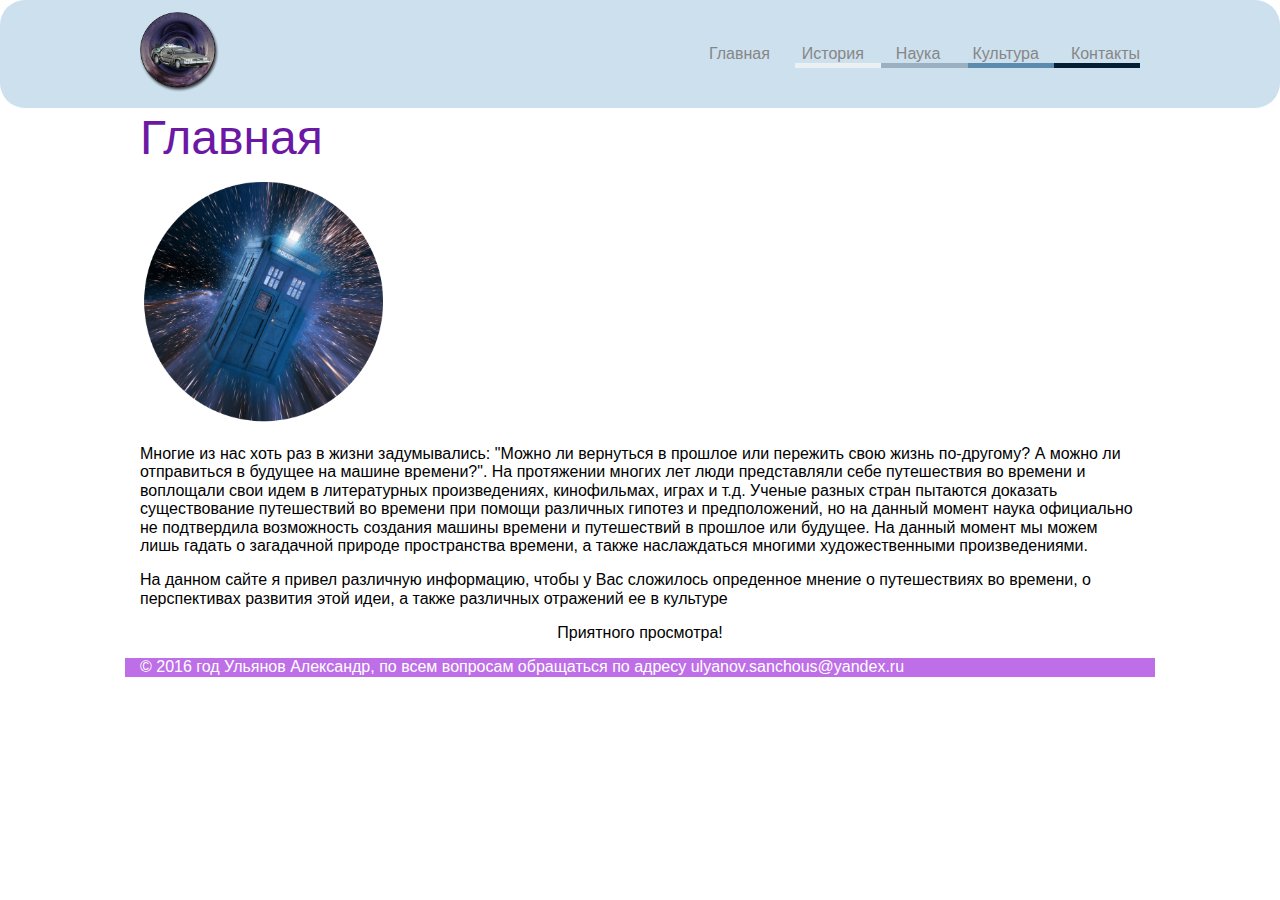
<file: index.html>
<!DOCTYPE html>
<html lang="ru">

<head>
  <meta charset="UTF-8">
  <meta http-equiv="X-UA-Compatible" content="IE=edge">
  <meta name="viewport" content="width=device-width, initial-scale=1.0">

  <link rel="stylesheet" type="text/css" href="./css/normalize.css">
  <link rel="stylesheet" type="text/css" href="./css/style.css">
  <title>Путешествия во времени</title>
</head>

<body>
  <header class="header">
    <div class="header__container container">
      <a href="#" class="header__logo">
        <img src="./img/logo.png" alt="logo">
      </a>
      <!-- <img src="./img/text1.gif"> -->
      <nav class="header__nav nav">
        <ul class="list-reset nav__list">
          <li class="nav__item">
            <a class="nav__link" href="./index.html">Главная</a>
          </li>
          <li class="nav__item">
            <a class="nav__link" href="./history.html">История</a>
          </li>
          <li class="nav__item">
            <a class="nav__link" href="./science.html">Наука</a>
          </li>
          <li class="nav__item">
            <a class="nav__link" href="./culture.html">Культура</a>
          </li>
          <li class="nav__item">
            <a class="nav__link" href="./contacts.html">Контакты</a>
          </li>
        </ul>
      </nav>
    </div>
  </header>
  <main class="main">
    <section class="index">
      <div class="container">
        <div class="content">
          <h1 class="section-title">Главная</h1>
          <img src="./img/tardis.png" alt="tardis" style="width: 250px;">
          <p>
            Многие из нас хоть раз в жизни задумывались: "Можно ли вернуться в прошлое или пережить свою жизнь
            по-другому?
            А
            можно ли отправиться в будущее на машине времени?". На протяжении многих лет люди представляли себе
            путешествия
            во
            времени и воплощали свои идем в литературных произведениях, кинофильмах, играх и т.д. Ученые разных стран
            пытаются
            доказать существование путешествий во времени при помощи различных гипотез и предположений, но на данный
            момент
            наука официально не подтвердила возможность создания машины времени и путешествий в прошлое или будущее. На
            данный
            момент мы можем лишь гадать о загадачной природе пространства времени, а также наслаждаться многими
            художественными произведениями.
          </p>
          <p>
            На данном сайте я привел различную информацию, чтобы у Вас сложилось опреденное мнение о путешествиях во
            времени,
            о перспективах развития этой идеи, а также различных отражений ее в культуре
          </p>
          <p align="center">Приятного просмотра!</p>
        </div>
      </div>
    </section>
  </main>
  <footer class="footer">
    <div class="footer__container container">
      &copy;&nbsp;2016 год&nbsp;Ульянов&nbsp;Александр,&nbsp;по всем вопросам обращаться по
      адресу&nbsp;<a href="mailto:ulyanov.sanchous@yandex.ru">ulyanov.sanchous@yandex.ru</a>
    </div>
  </footer>
</body>

</html>
</file>
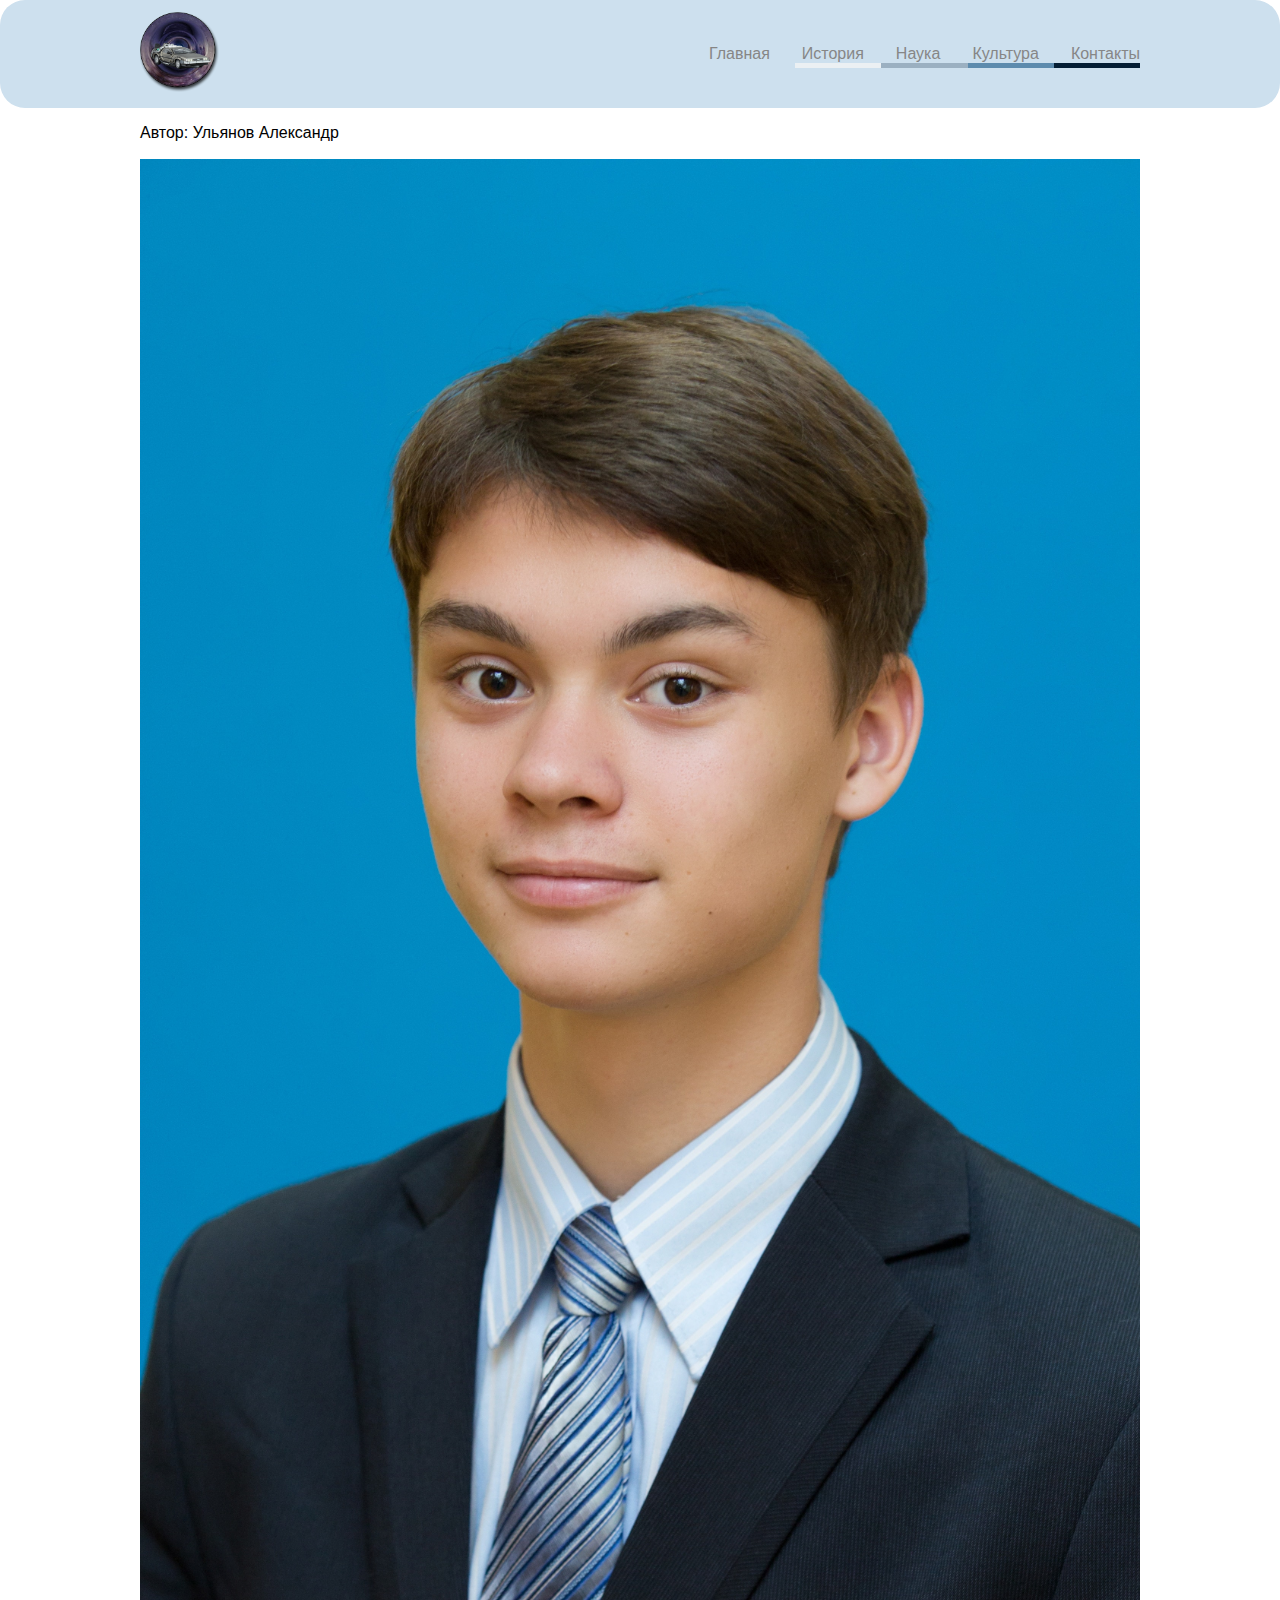
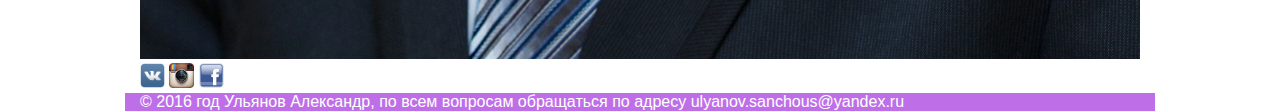
<file: contacts.html>
<!DOCTYPE html>
<html lang="ru">

<head>
  <meta charset="UTF-8">
  <meta http-equiv="X-UA-Compatible" content="IE=edge">
  <meta name="viewport" content="width=device-width, initial-scale=1.0">

  <link rel="stylesheet" type="text/css" href="./css/normalize.css">
  <link rel="stylesheet" type="text/css" href="./css/style.css">
  <title>Путешествия во времени</title>
</head>

<body>
  <header class="header">
    <div class="header__container container">
      <a href="#" class="header__logo">
        <img src="./img/logo.png" alt="logo">
      </a>
      <!-- <img src="./img/text1.gif"> -->
      <nav class="header__nav nav">
        <ul class="list-reset nav__list">
          <li class="nav__item">
            <a class="nav__link" href="./index.html">Главная</a>
          </li>
          <li class="nav__item">
            <a class="nav__link" href="./history.html">История</a>
          </li>
          <li class="nav__item">
            <a class="nav__link" href="./science.html">Наука</a>
          </li>
          <li class="nav__item">
            <a class="nav__link" href="./culture.html">Культура</a>
          </li>
          <li class="nav__item">
            <a class="nav__link" href="./contacts.html">Контакты</a>
          </li>
        </ul>
      </nav>
    </div>
  </header>
  <main class="main">
    <div class="content">
      <div class="container">
        <p>Автор: Ульянов Александр</p>
        <img src="./img/author.jpg" alt="Ульянов Александр">
        <a href="https://vk.com/sancho_ul">
          <img src="./img/vk.png" alt="ВКонтакте" width="25px">
        </a>
        <a href="https://www.instagram.com/sasha_uly/">
          <img src="./img/insta.png" alt="Instagram" width="25px">
        </a>
        <a href="https://www.facebook.com/sancho.uly">
          <img src="./img/face.png" alt="Facebook" width="25px">
        </a>
      </div>
    </div>
  </main>
  <footer class="footer">
    <div class="footer__container container">
      &copy;&nbsp;2016 год&nbsp;Ульянов&nbsp;Александр,&nbsp;по всем вопросам обращаться по
      адресу&nbsp;<a href="mailto:ulyanov.sanchous@yandex.ru">ulyanov.sanchous@yandex.ru</a>
    </div>
  </footer>
</body>

</html>
</file>
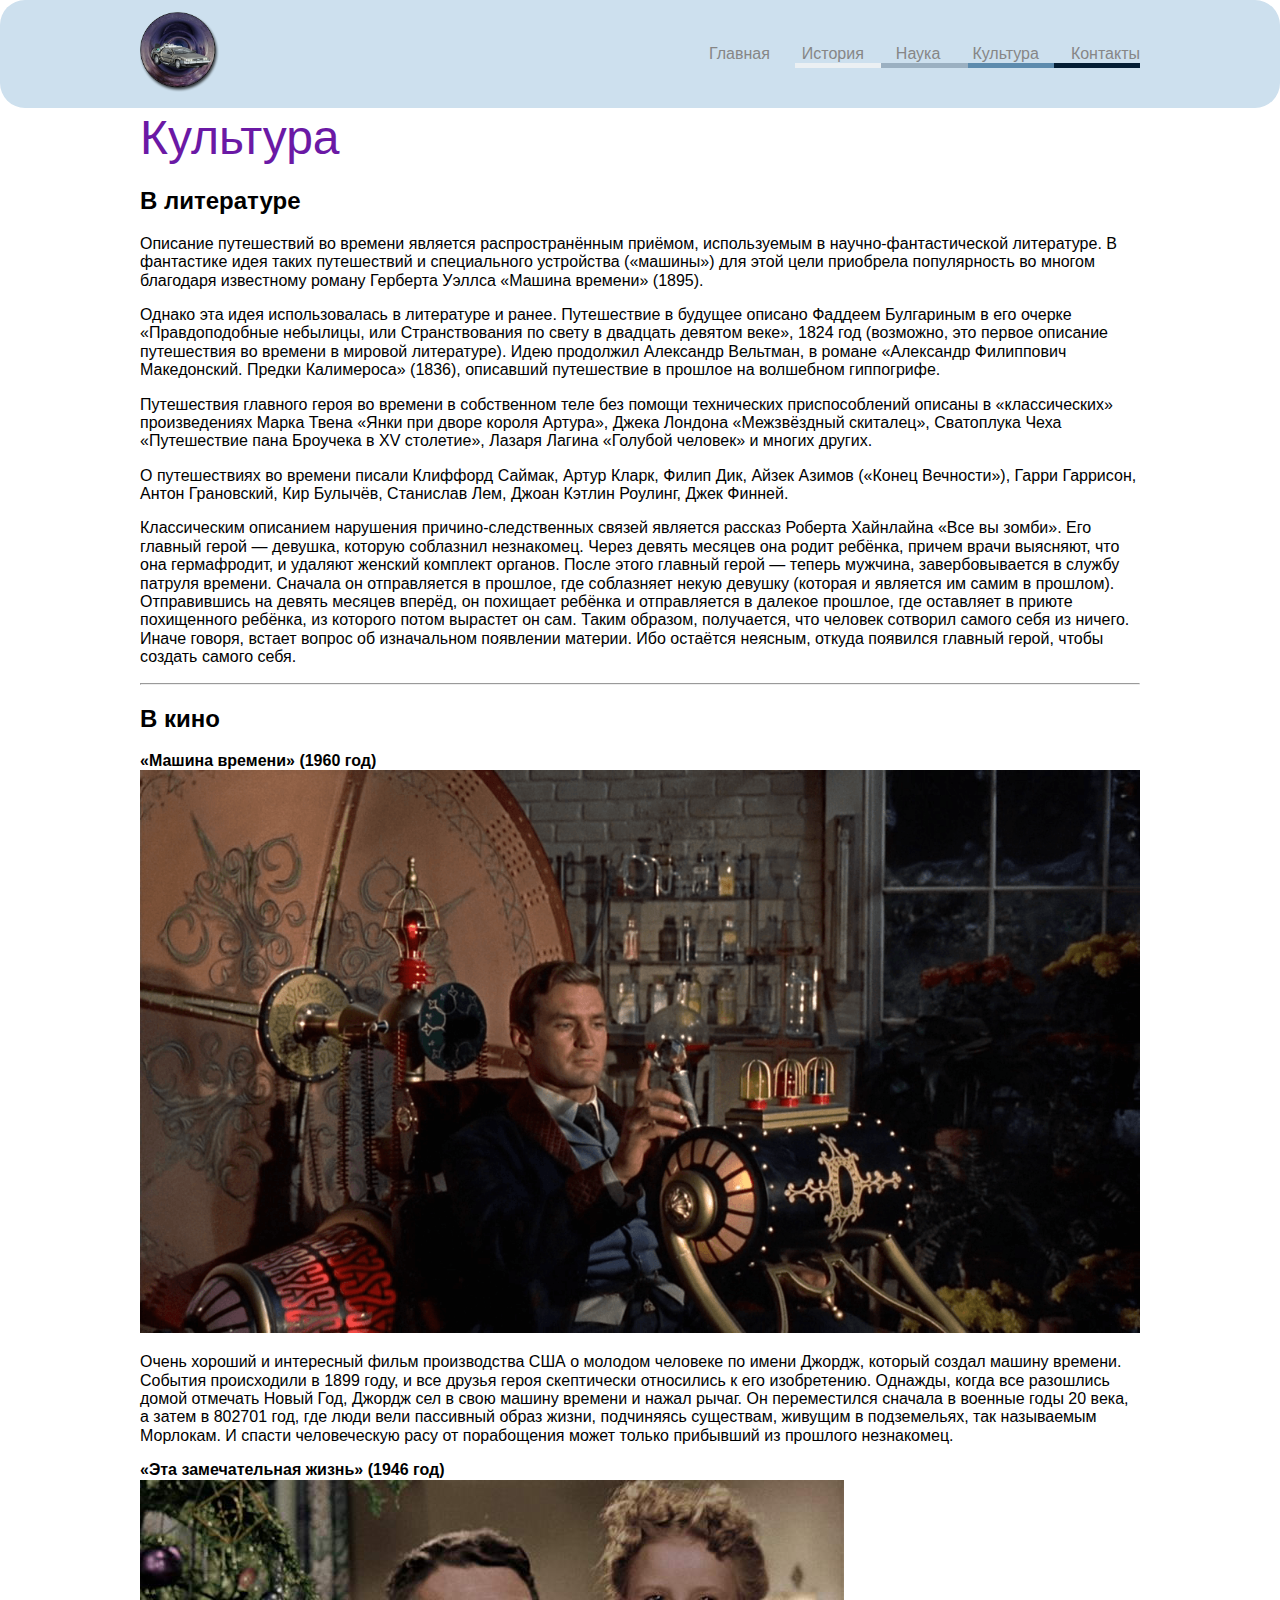
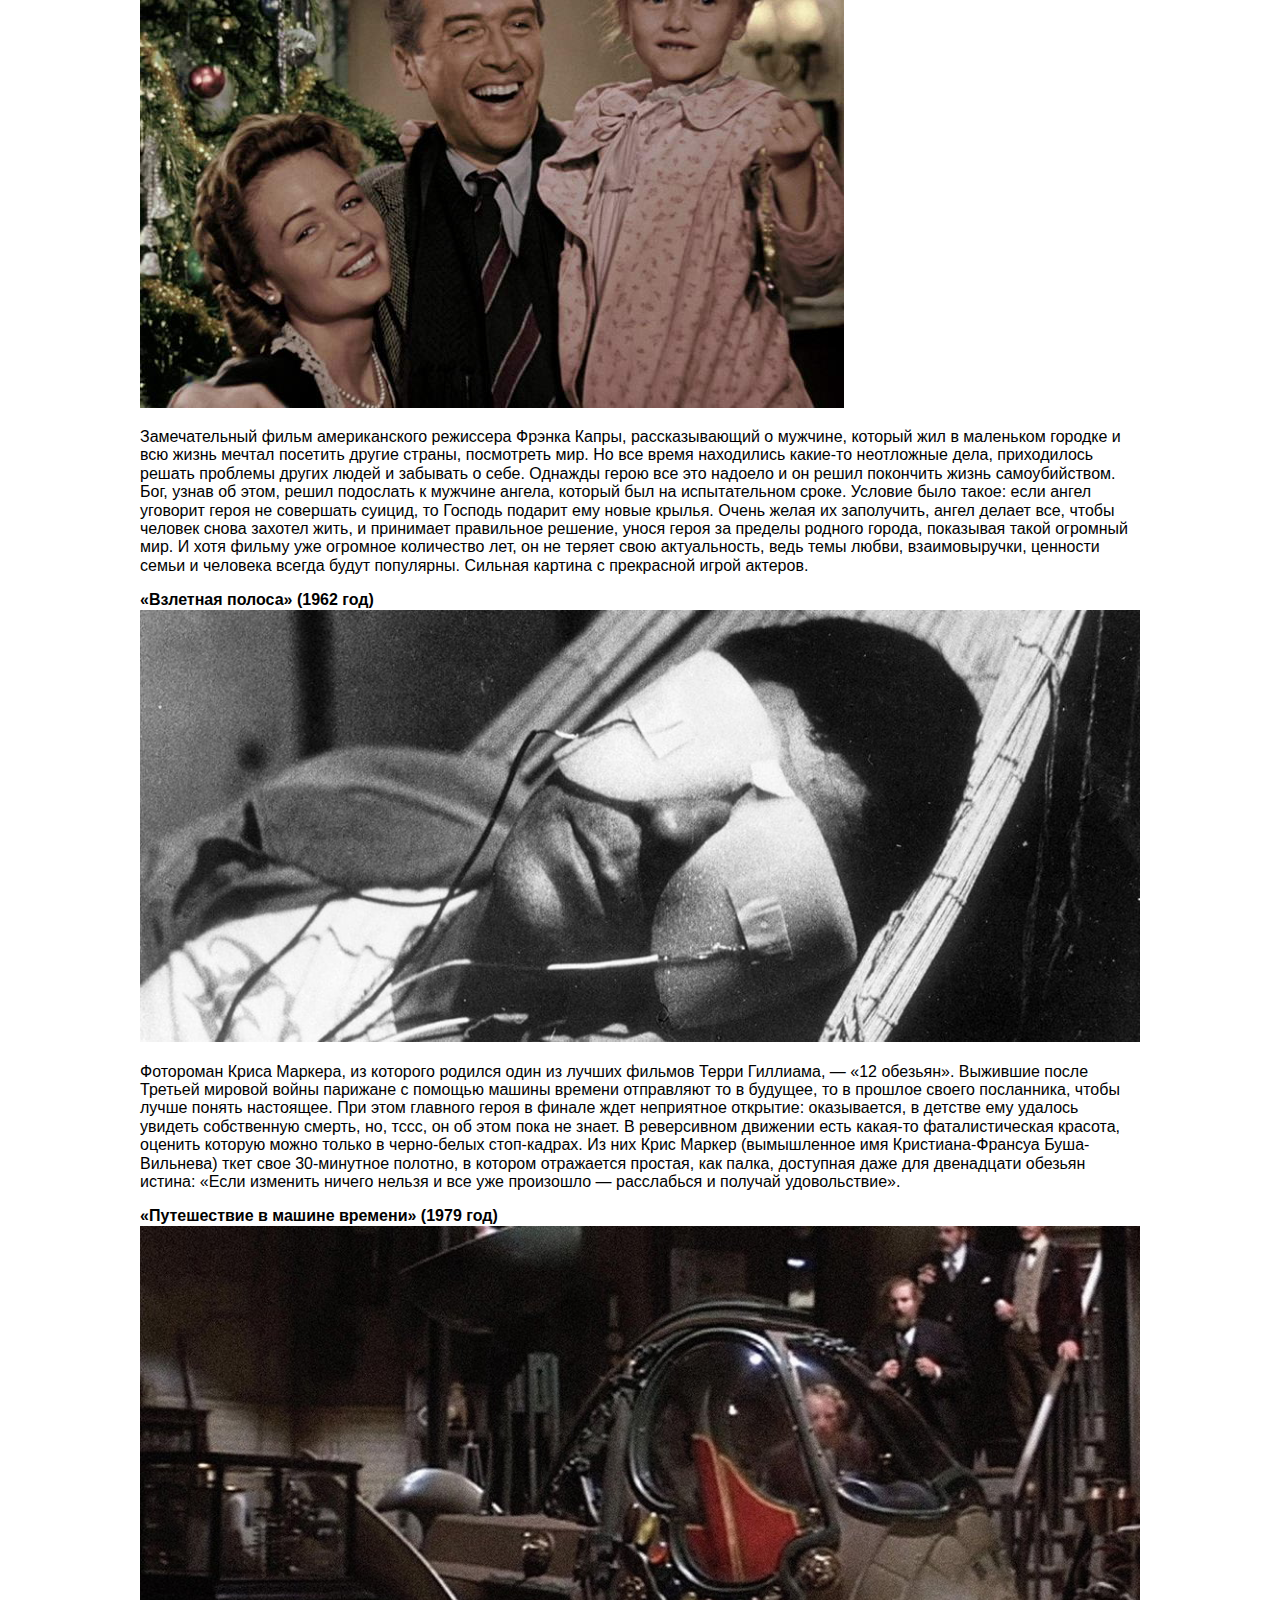
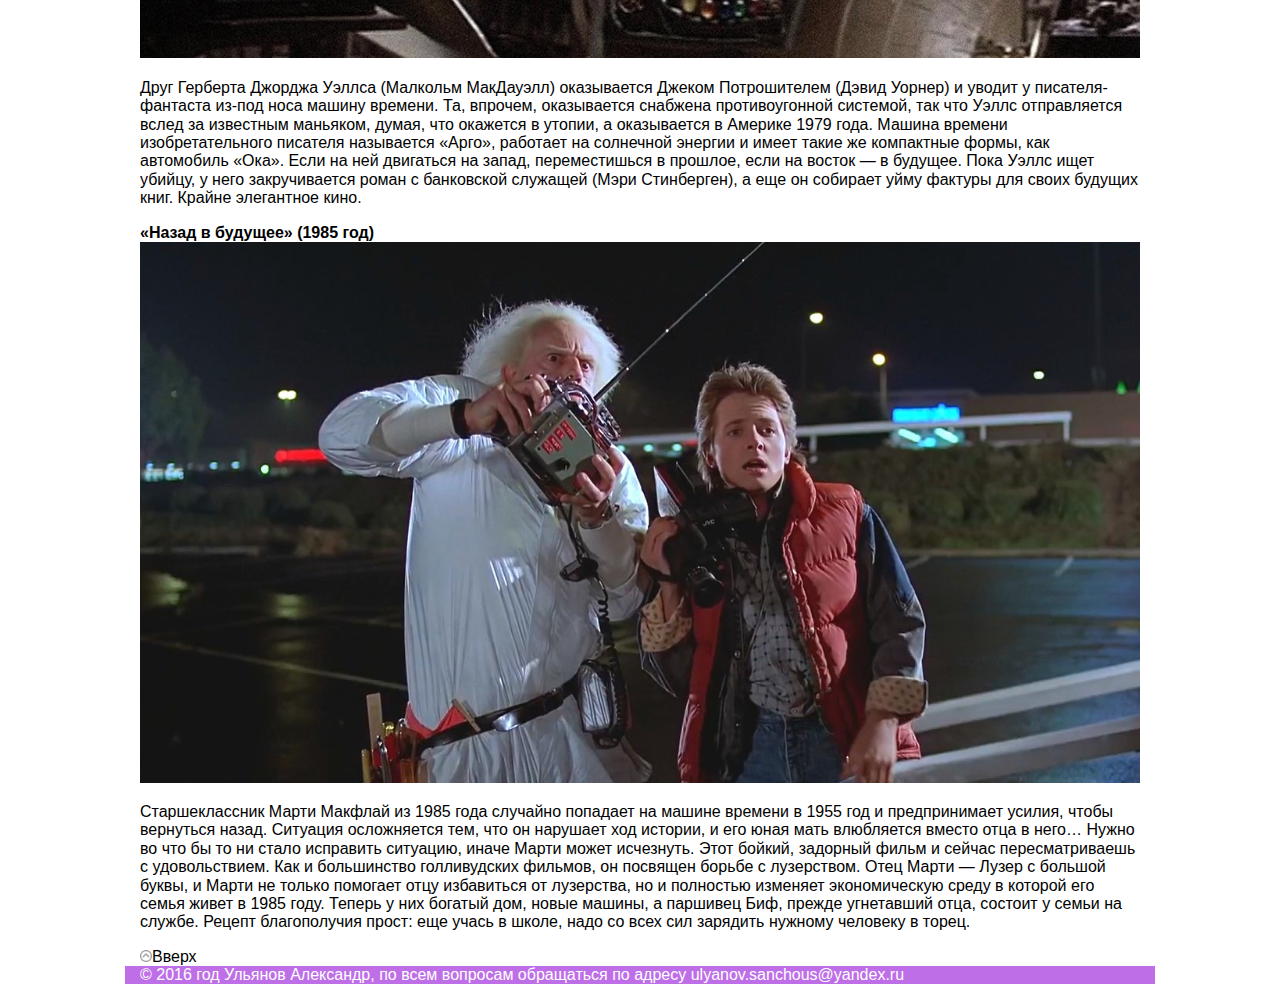
<file: culture.html>
<!DOCTYPE html>
<html lang="ru">

<head>
  <meta charset="UTF-8">
  <meta http-equiv="X-UA-Compatible" content="IE=edge">
  <meta name="viewport" content="width=device-width, initial-scale=1.0">

  <link rel="stylesheet" type="text/css" href="./css/normalize.css">
  <link rel="stylesheet" type="text/css" href="./css/style.css">
  <title>Путешествия во времени</title>
</head>

<body>
  <header class="header">
    <div class="header__container container">
      <a href="#" class="header__logo">
        <img src="./img/logo.png" alt="logo">
      </a>
      <!-- <img src="./img/text1.gif"> -->
      <nav class="header__nav nav">
        <ul class="list-reset nav__list">
          <li class="nav__item">
            <a class="nav__link" href="./index.html">Главная</a>
          </li>
          <li class="nav__item">
            <a class="nav__link" href="./history.html">История</a>
          </li>
          <li class="nav__item">
            <a class="nav__link" href="./science.html">Наука</a>
          </li>
          <li class="nav__item">
            <a class="nav__link" href="./culture.html">Культура</a>
          </li>
          <li class="nav__item">
            <a class="nav__link" href="./contacts.html">Контакты</a>
          </li>
        </ul>
      </nav>
    </div>
  </header>
  <main class="main">
    <div id="content">
      <div class="container">
        <h1 class="section-title">Культура</h1>
        <h2>В литературе</h2>
        <p>
          Описание путешествий во времени является распространённым приёмом, используемым в научно-фантастической
          литературе. В фантастике идея таких путешествий и специального устройства («машины») для этой цели приобрела
          популярность во многом благодаря известному роману Герберта Уэллса «Машина времени» (1895).
        </p>

        <p>Однако эта идея использовалась в литературе и ранее. Путешествие в будущее описано Фаддеем Булгариным в его
          очерке «Правдоподобные небылицы, или Странствования по свету в двадцать девятом веке», 1824 год (возможно, это
          первое описание путешествия во времени в мировой литературе).
          Идею продолжил Александр Вельтман, в романе «Александр Филиппович Македонский. Предки Калимероса» (1836),
          описавший путешествие в прошлое на волшебном гиппогрифе.
        </p>

        <p>Путешествия главного героя во времени в собственном теле без помощи технических приспособлений описаны в
          «классических» произведениях Марка Твена «Янки при дворе короля Артура», Джека Лондона «Межзвёздный скиталец»,
          Сватоплука Чеха «Путешествие пана Броучека в XV столетие», Лазаря Лагина «Голубой человек» и многих других.
        </p>
        <p>
          О путешествиях во времени писали Клиффорд Саймак, Артур Кларк, Филип Дик, Айзек Азимов («Конец Вечности»),
          Гарри Гаррисон, Антон Грановский, Кир Булычёв, Станислав Лем, Джоан Кэтлин Роулинг, Джек Финней.
        </p>
        <p>
          Классическим описанием нарушения причино-следственных связей является рассказ Роберта Хайнлайна «Все вы
          зомби». Его главный герой — девушка, которую соблазнил незнакомец. Через девять месяцев она родит ребёнка,
          причем врачи выясняют, что она гермафродит, и удаляют женский комплект органов. После этого главный герой —
          теперь
          мужчина, завербовывается в службу патруля времени. Сначала он отправляется
          в прошлое, где соблазняет некую девушку (которая и является им самим в прошлом). Отправившись на девять
          месяцев вперёд, он похищает ребёнка и отправляется в далекое прошлое, где оставляет в приюте похищенного
          ребёнка, из
          которого потом вырастет он сам. Таким образом, получается, что человек сотворил самого себя из ничего. Иначе
          говоря, встает вопрос об изначальном появлении материи. Ибо остаётся неясным, откуда появился главный герой,
          чтобы создать самого себя.
        </p>
        <hr>
        <h2>В кино</h2>
        <strong>&laquo;Машина времени&raquo; (1960 год)</strong>
        <img src="./img/timemach.png" alt="Машина времени">
        <p>

          Очень хороший и интересный фильм производства США о молодом человеке по имени Джордж, который создал машину
          времени. События
          происходили в 1899 году, и все друзья героя скептически относились к его изобретению. Однажды, когда все
          разошлись
          домой отмечать Новый Год, Джордж сел в свою машину времени и нажал рычаг. Он переместился сначала в военные
          годы
          20 века, а затем в 802701 год, где люди вели пассивный образ жизни, подчиняясь существам, живущим в
          подземельях,
          так называемым Морлокам. И спасти человеческую расу от порабощения может только прибывший из прошлого
          незнакомец.
        </p>
        <strong>&laquo;Эта замечательная жизнь&raquo; (1946 год)</strong>
        <img src="./img/wond.jpg" alt="Эта замечательная жизнь">
        <p>

          Замечательный фильм
          американского режиссера Фрэнка Капры, рассказывающий о мужчине, который жил в маленьком городке и всю жизнь
          мечтал
          посетить другие страны, посмотреть мир. Но все время находились какие-то неотложные дела, приходилось решать
          проблемы других людей и забывать о себе. Однажды герою все это надоело и он решил покончить жизнь
          самоубийством.
          Бог, узнав об этом, решил подослать к мужчине ангела, который был на испытательном сроке. Условие было такое:
          если
          ангел уговорит героя не совершать суицид, то Господь подарит ему новые крылья. Очень желая их заполучить,
          ангел
          делает все, чтобы человек снова захотел жить, и принимает правильное решение, унося героя за пределы родного
          города, показывая такой огромный мир.
          И хотя фильму уже огромное количество лет, он не теряет свою актуальность, ведь темы любви, взаимовыручки,
          ценности семьи и человека всегда будут популярны. Сильная картина с прекрасной игрой актеров.
        </p>
        <strong>&laquo;Взлетная полоса&raquo; (1962 год)</strong>
        <img src="./img/polo.jpg" alt="Взлетная полоса">
        <p>

          Фотороман Криса Маркера, из которого родился один из лучших фильмов Терри Гиллиама, — «12 обезьян». Выжившие
          после Третьей мировой
          войны парижане с помощью машины времени отправляют то в будущее, то в прошлое своего посланника, чтобы лучше
          понять
          настоящее. При этом главного героя в финале ждет неприятное открытие: оказывается, в детстве ему удалось
          увидеть
          собственную смерть, но, тссс, он об этом пока не знает. В реверсивном движении есть какая-то фаталистическая
          красота, оценить которую можно только в черно-белых стоп-кадрах. Из них Крис Маркер (вымышленное имя
          Кристиана-Франсуа Буша-Вильнева) ткет свое 30-минутное полотно, в котором отражается простая, как палка,
          доступная
          даже для двенадцати обезьян истина: «Если изменить ничего нельзя и все уже произошло — расслабься и получай
          удовольствие».
        </p>
        <strong>&laquo;Путешествие в машине времени&raquo; (1979 год)</strong>
        <img src="./img/timtrvl.jpg" alt="Путешествие в машине времени">
        <p>

          Друг Герберта
          Джорджа Уэллса (Малкольм МакДауэлл) оказывается Джеком Потрошителем (Дэвид Уорнер) и уводит у
          писателя-фантаста
          из-под носа машину времени. Та, впрочем, оказывается снабжена противоугонной системой, так что Уэллс
          отправляется
          вслед за известным маньяком, думая, что окажется в утопии, а оказывается в Америке 1979 года. Машина времени
          изобретательного писателя называется «Арго», работает на солнечной энергии и имеет такие же компактные формы,
          как
          автомобиль «Ока». Если на ней двигаться на запад, переместишься в прошлое, если на восток — в будущее. Пока
          Уэллс
          ищет убийцу, у него закручивается роман с банковской служащей (Мэри Стинберген), а еще он собирает уйму
          фактуры
          для своих будущих книг. Крайне элегантное кино.
        </p>
        <strong>&laquo;Назад в будущее&raquo; (1985 год)</strong>
        <img src="./img/bttf.jpg" alt="Назад в будущее">
        <p>

          Старшеклассник Марти
          Макфлай из 1985 года случайно попадает на машине времени в 1955 год и предпринимает усилия, чтобы вернуться
          назад.
          Ситуация осложняется тем, что он нарушает ход истории, и его юная мать влюбляется вместо отца в него… Нужно во
          что
          бы то ни стало исправить ситуацию, иначе Марти может исчезнуть. Этот бойкий, задорный фильм и сейчас
          пересматриваешь с удовольствием. Как и большинство голливудских фильмов, он посвящен борьбе с лузерством. Отец
          Марти — Лузер с большой буквы, и Марти не только помогает отцу избавиться от лузерства, но и полностью
          изменяет
          экономическую среду в которой его семья живет в 1985 году. Теперь у них богатый дом, новые машины, а паршивец
          Биф,
          прежде угнетавший отца, состоит у семьи на службе. Рецепт благополучия прост: еще учась в школе, надо со всех
          сил
          зарядить нужному человеку в торец.
        </p>
        <div id="up">
          <a href="javascript:void(0)" onclick="scroll(0,0)"><img src="./img/up.png" width="12px">Вверх</a>
        </div>
      </div>
    </div>
  </main>
  <footer class="footer">
    <div class="footer__container container">
      &copy;&nbsp;2016 год&nbsp;Ульянов&nbsp;Александр,&nbsp;по всем вопросам обращаться по
      адресу&nbsp;<a href="mailto:ulyanov.sanchous@yandex.ru">ulyanov.sanchous@yandex.ru</a>
    </div>
  </footer>
</body>

</html>
</file>
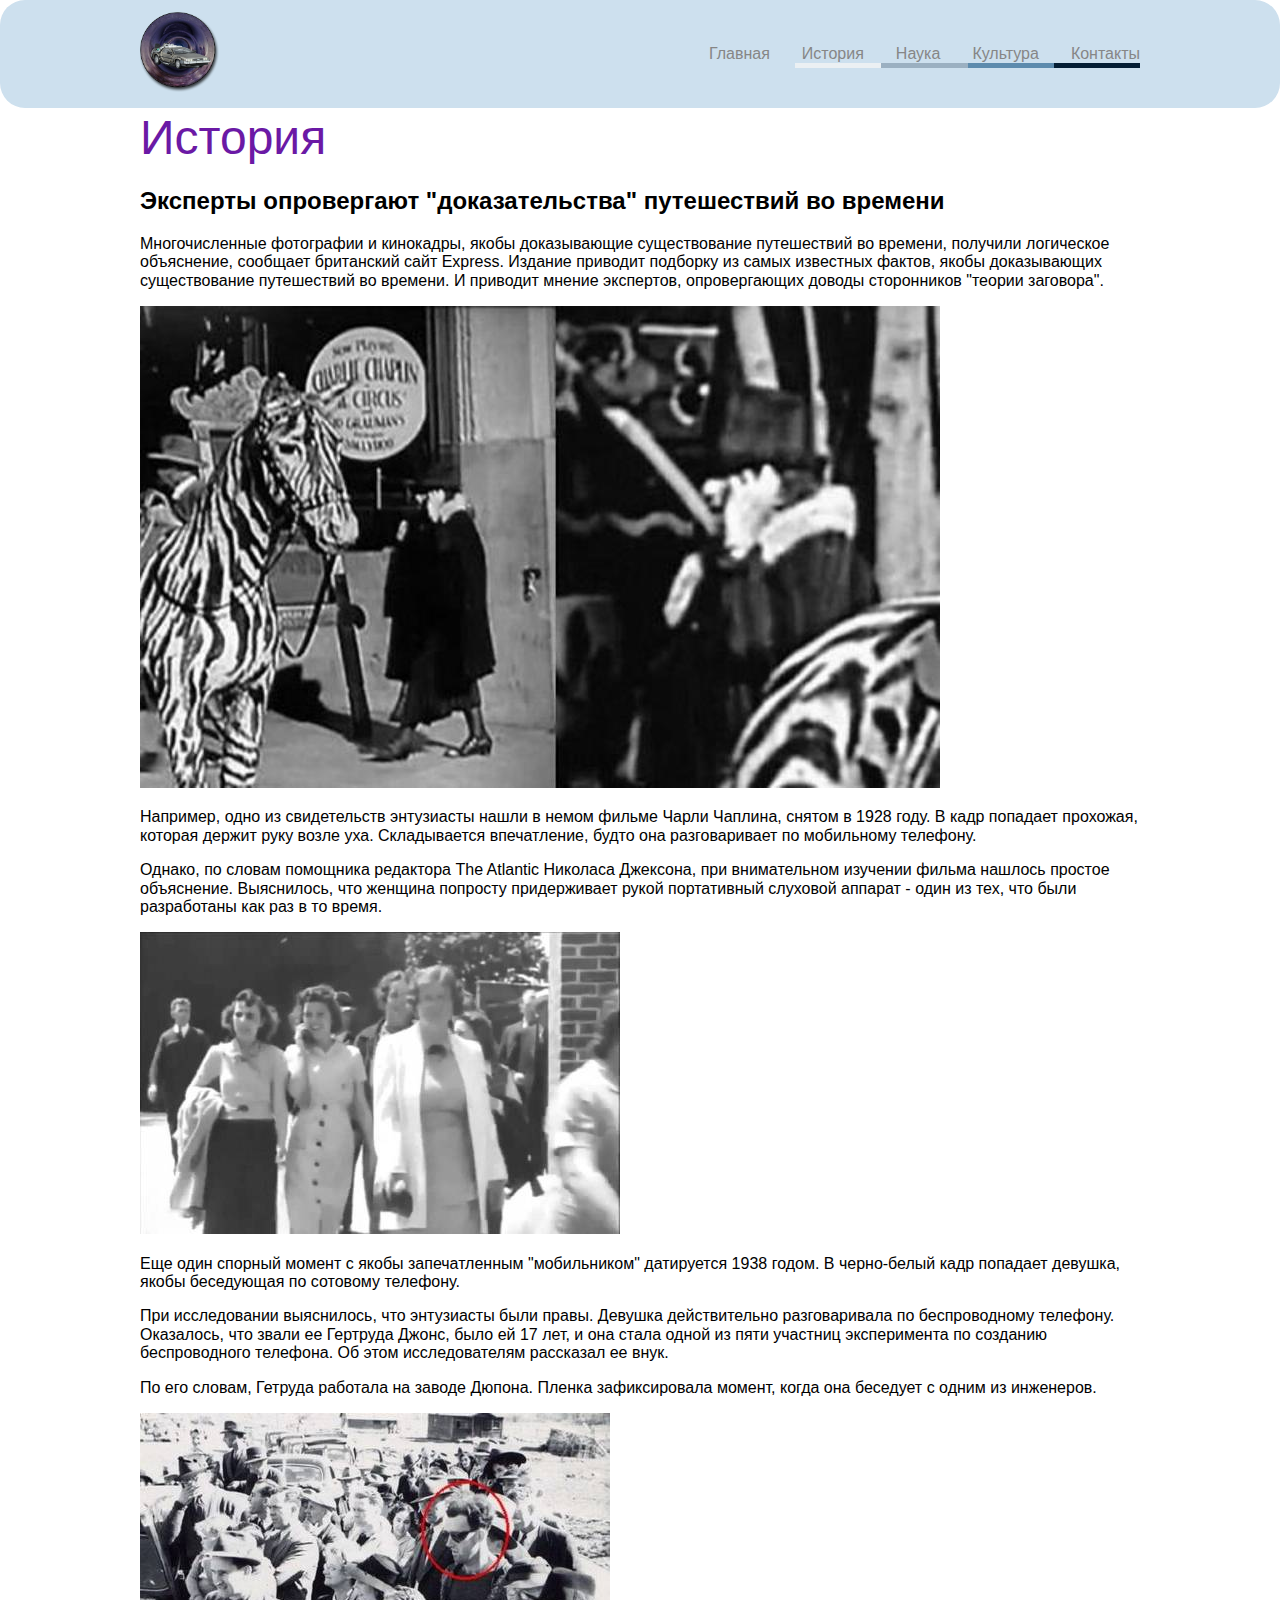
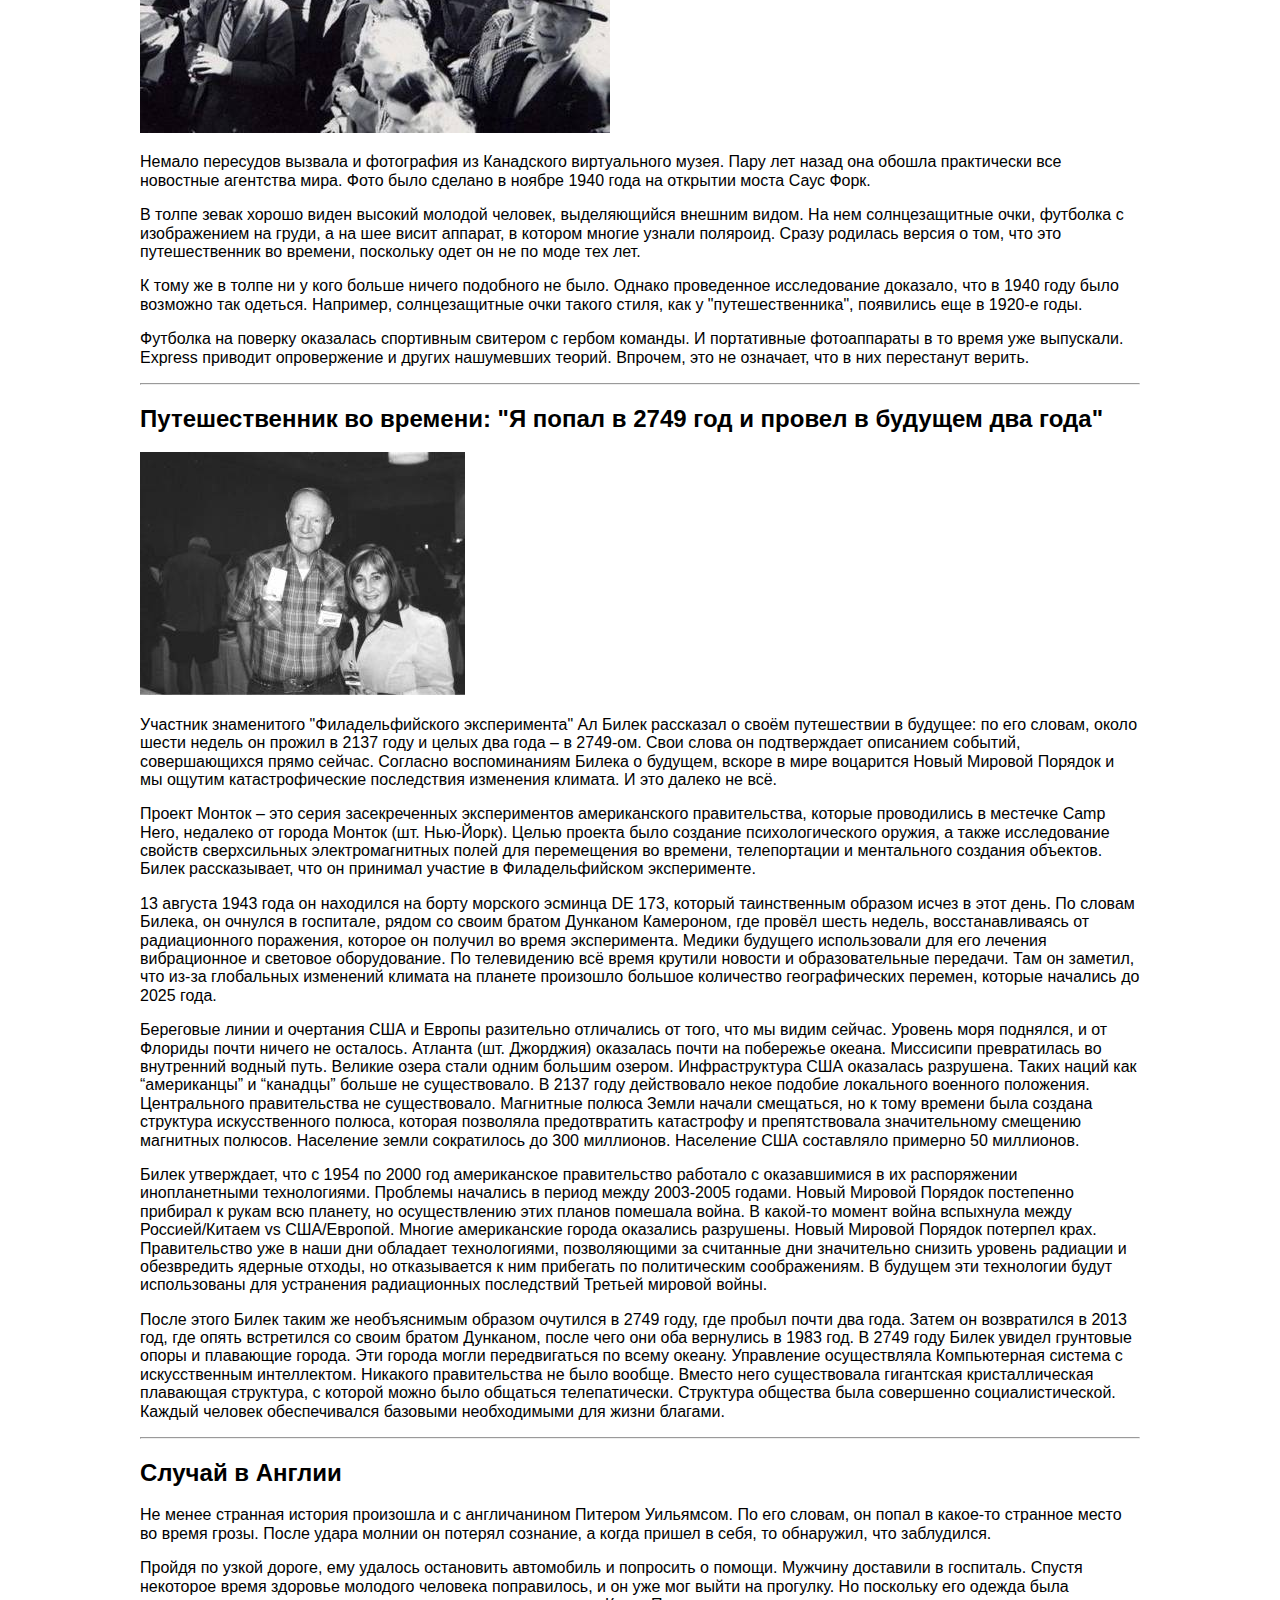
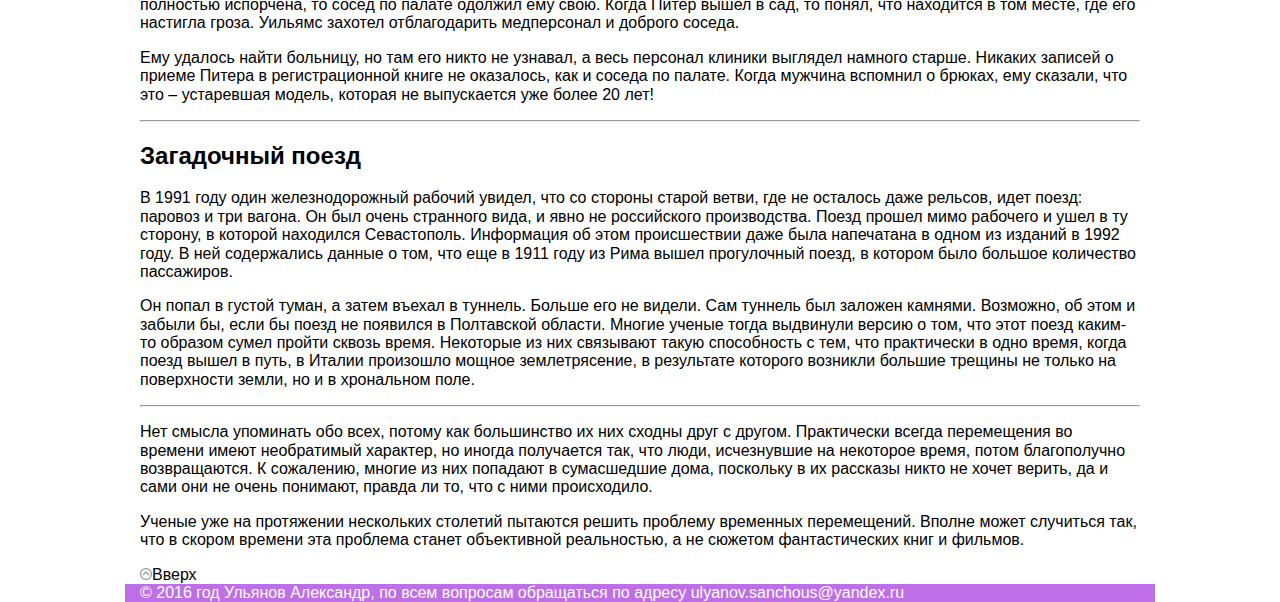
<file: history.html>
<!DOCTYPE html>
<html lang="ru">

<head>
  <meta charset="UTF-8">
  <meta http-equiv="X-UA-Compatible" content="IE=edge">
  <meta name="viewport" content="width=device-width, initial-scale=1.0">

  <link rel="stylesheet" type="text/css" href="./css/normalize.css">
  <link rel="stylesheet" type="text/css" href="./css/style.css">
  <title>Путешествия во времени</title>
</head>

<body>
  <header class="header">
    <div class="header__container container">
      <a href="#" class="header__logo">
        <img src="./img/logo.png" alt="logo">
      </a>
      <!-- <img src="./img/text1.gif"> -->
      <nav class="header__nav nav">
        <ul class="list-reset nav__list">
          <li class="nav__item">
            <a class="nav__link" href="./index.html">Главная</a>
          </li>
          <li class="nav__item">
            <a class="nav__link" href="./history.html">История</a>
          </li>
          <li class="nav__item">
            <a class="nav__link" href="./science.html">Наука</a>
          </li>
          <li class="nav__item">
            <a class="nav__link" href="./culture.html">Культура</a>
          </li>
          <li class="nav__item">
            <a class="nav__link" href="./contacts.html">Контакты</a>
          </li>
        </ul>
      </nav>
    </div>
  </header>
  <main class="main">
    <div class="content">
      <div class="container">
        <h1 class="section-title">История</h1>
        <h2 id="opr">Эксперты опровергают "доказательства" путешествий во времени</h2>
        <p>
          Многочисленные фотографии и кинокадры, якобы доказывающие существование путешествий во времени, получили
          логическое объяснение, сообщает британский сайт Express.
          Издание приводит подборку из самых известных фактов, якобы доказывающих существование путешествий во времени.
          И
          приводит мнение экспертов, опровергающих доводы сторонников "теории заговора".
        </p>
        <img src="./img/tele.jpg" alt="Женщина с телефоном">
        <p>Например, одно
          из
          свидетельств энтузиасты нашли в немом фильме Чарли Чаплина, снятом в 1928 году. В кадр попадает прохожая,
          которая
          держит руку возле уха. Складывается впечатление, будто она разговаривает по мобильному телефону.
        </p>
        <p>
          Однако, по словам помощника редактора The Atlantic Николаса Джексона, при внимательном изучении фильма нашлось
          простое объяснение. Выяснилось, что женщина попросту придерживает рукой портативный слуховой аппарат - один из
          тех, что были разработаны как раз в то время.
        </p>
        <img src="./img/women.jpg" alt="Женщина с телефоном">
        <p>
          Еще один спорный момент с якобы запечатленным "мобильником" датируется 1938 годом. В черно-белый кадр попадает
          девушка, якобы беседующая по сотовому телефону.
        </p>
        <p>
          При исследовании выяснилось, что энтузиасты были правы. Девушка действительно разговаривала по беспроводному
          телефону. Оказалось, что звали ее Гертруда Джонс, было ей 17 лет, и она стала одной из пяти участниц
          эксперимента по созданию беспроводного телефона. Об этом исследователям рассказал ее внук.
        </p>
        <p>
          По его словам, Гетруда работала на заводе Дюпона. Пленка зафиксировала момент, когда она беседует с одним из
          инженеров.
        </p>
        <img src="./img/man.jpg" alt="Мужик с поляроидом">
        <p>
          Немало пересудов
          вызвала
          и фотография из Канадского виртуального музея. Пару лет назад она обошла практически все новостные агентства
          мира.
          Фото было сделано в ноябре 1940 года на открытии моста Саус Форк.</p>
        <p>
          В толпе зевак хорошо виден высокий молодой человек, выделяющийся внешним видом. На нем солнцезащитные очки,
          футболка с изображением на груди, а на шее висит аппарат, в котором многие узнали поляроид. Сразу родилась
          версия
          о том, что это путешественник во времени, поскольку одет он не по моде тех лет.</p>
        <p>
          К тому же в толпе ни у кого больше ничего подобного не было. Однако проведенное исследование доказало, что в
          1940
          году было возможно так одеться. Например, солнцезащитные очки такого стиля, как у "путешественника", появились
          еще
          в 1920-е годы.
        </p>
        <p>
          Футболка на поверку оказалась спортивным свитером с гербом команды. И портативные фотоаппараты в то время уже
          выпускали. Express приводит опровержение и других нашумевших теорий. Впрочем, это не означает, что в них
          перестанут верить.
        </p>
        <hr>
        <h2 id="futman">Путешественник во времени: "Я попал в 2749 год и провел в будущем два года"</h2>
        <img src="./img/futman.jpg" alt="Ал Билек">
        <p>
          Участник знаменитого "Филадельфийского эксперимента" Ал Билек рассказал о своём путешествии в будущее: по его
          словам, около шести недель он прожил в 2137 году и целых два года – в 2749-ом.
          Свои слова он подтверждает описанием событий, совершающихся прямо сейчас. Согласно воспоминаниям Билека о
          будущем,
          вскоре в мире воцарится Новый Мировой Порядок и мы ощутим катастрофические последствия изменения климата. И
          это
          далеко не всё.
        </p>
        <p>
          Проект Монток – это серия засекреченных экспериментов американского правительства, которые проводились в
          местечке Camp Hero, недалеко от города Монток (шт. Нью-Йорк).
          Целью проекта было создание психологического оружия, а также исследование свойств сверхсильных
          электромагнитных
          полей для перемещения во времени, телепортации и ментального создания объектов.
          Билек рассказывает, что он принимал участие в Филадельфийском эксперименте.
        </p>
        <p>
          13 августа 1943 года он находился на борту морского эсминца DE 173, который таинственным образом исчез в этот
          день. По словам Билека, он очнулся в госпитале, рядом со своим братом Дунканом Камероном, где провёл шесть
          недель,
          восстанавливаясь от радиационного поражения, которое он получил во время эксперимента.
          Медики будущего использовали для его лечения вибрационное и световое оборудование.
          По телевидению всё время крутили новости и образовательные передачи.
          Там он заметил, что из-за глобальных изменений климата на планете произошло большое количество географических
          перемен, которые начались до 2025 года.
        </p>
        <p>
          Береговые линии и очертания США и Европы разительно отличались от того, что мы видим сейчас. Уровень моря
          поднялся, и от Флориды почти ничего не осталось. Атланта (шт. Джорджия) оказалась почти на побережье океана.
          Миссисипи превратилась во внутренний водный путь.
          Великие озера стали одним большим озером. Инфраструктура США оказалась разрушена. Таких наций как “американцы”
          и
          “канадцы” больше не существовало.
          В 2137 году действовало некое подобие локального военного положения.
          Центрального правительства не существовало.
          Магнитные полюса Земли начали смещаться, но к тому времени была создана структура искусственного полюса,
          которая
          позволяла предотвратить катастрофу и препятствовала значительному смещению магнитных полюсов.
          Население земли сократилось до 300 миллионов. Население США составляло примерно 50 миллионов.
        </p>
        <p>
          Билек утверждает, что с 1954 по 2000 год американское правительство работало с оказавшимися в их распоряжении
          инопланетными технологиями.
          Проблемы начались в период между 2003-2005 годами. Новый Мировой Порядок постепенно прибирал к рукам всю
          планету,
          но осуществлению этих планов помешала война. В какой-то момент война вспыхнула между Россией/Китаем vs
          США/Европой. Многие американские города оказались разрушены. Новый Мировой Порядок потерпел крах.
          Правительство уже в наши дни обладает технологиями, позволяющими за считанные дни значительно снизить уровень
          радиации и обезвредить ядерные отходы, но отказывается к ним прибегать по политическим соображениям. В будущем
          эти
          технологии будут использованы для устранения радиационных последствий Третьей мировой войны.
        </p>
        <p>
          После этого Билек таким же необъяснимым образом очутился в 2749 году, где пробыл почти два года. Затем он
          возвратился в 2013 год, где опять встретился со своим братом Дунканом, после чего они оба вернулись в 1983
          год.
          В 2749 году Билек увидел грунтовые опоры и плавающие города. Эти города могли передвигаться по всему океану.
          Управление осуществляла Компьютерная система с искусственным интеллектом. Никакого правительства не было
          вообще.
          Вместо него существовала гигантская кристаллическая плавающая структура, с которой можно было общаться
          телепатически.
          Структура общества была совершенно социалистической. Каждый человек обеспечивался базовыми необходимыми для
          жизни
          благами.
        </p>
        <hr>
        <h2 id="england">Случай в Англии</h2>
        <p>
          Не менее странная история произошла и с англичанином Питером Уильямсом. По его словам, он попал в какое-то
          странное место во время грозы.
          После удара молнии он потерял сознание, а когда пришел в себя, то обнаружил, что заблудился.
        </p>
        <p>
          Пройдя по узкой дороге, ему удалось остановить автомобиль и попросить о помощи. Мужчину доставили в госпиталь.
          Спустя некоторое время здоровье молодого человека поправилось, и он уже мог выйти на прогулку. Но поскольку
          его
          одежда была полностью испорчена, то сосед по палате одолжил ему свою. Когда Питер вышел в сад, то понял, что
          находится в том месте, где его настигла гроза.
          Уильямс захотел отблагодарить медперсонал и доброго соседа.
        </p>
        <p>
          Ему удалось найти больницу, но там его никто не узнавал, а весь персонал клиники выглядел намного старше.
          Никаких записей о приеме Питера в регистрационной книге не оказалось, как и соседа по палате. Когда мужчина
          вспомнил о брюках, ему сказали, что это – устаревшая модель, которая не выпускается уже более 20 лет!
        </p>
        <hr>
        <h2 id="railway">Загадочный поезд</h2>
        <p>
          В 1991 году один железнодорожный рабочий увидел, что со стороны старой ветви, где не осталось даже рельсов,
          идет
          поезд: паровоз и три вагона.
          Он был очень странного вида, и явно не российского производства. Поезд прошел мимо рабочего и ушел в ту
          сторону,
          в
          которой находился Севастополь.
          Информация об этом происшествии даже была напечатана в одном из изданий в 1992 году. В ней содержались данные
          о
          том, что еще в 1911 году из Рима вышел прогулочный поезд, в котором было большое количество пассажиров.
        </p>
        <p>
          Он попал в густой туман, а затем въехал в туннель. Больше его не видели. Сам туннель был заложен камнями.
          Возможно, об этом и забыли бы, если бы поезд не появился в Полтавской области.
          Многие ученые тогда выдвинули версию о том, что этот поезд каким-то образом сумел пройти сквозь время.
          Некоторые из них связывают такую способность с тем, что практически в одно время, когда поезд вышел в путь, в
          Италии произошло мощное землетрясение, в результате которого возникли большие трещины не только на поверхности
          земли, но и в хрональном поле.
        </p>
        <hr>
        <p>
          Нет смысла упоминать обо всех, потому как большинство их них сходны друг с другом.
          Практически всегда перемещения во времени имеют необратимый характер, но иногда получается так, что люди,
          исчезнувшие на некоторое время, потом благополучно возвращаются.
          К сожалению, многие из них попадают в сумасшедшие дома, поскольку в их рассказы никто не хочет верить, да и
          сами
          они не очень понимают, правда ли то, что с ними происходило.
        </p>
        <p>
          Ученые уже на протяжении нескольких столетий пытаются решить проблему временных перемещений.
          Вполне может случиться так, что в скором времени эта проблема станет объективной реальностью, а не сюжетом
          фантастических книг и фильмов.
        </p>
        <div id="up">
          <a href="javascript:void(0)" onclick="scroll(0,0)"><img src="./img/up.png" width="12px">Вверх</a>
        </div>
      </div>
    </div>
  </main>
  <footer class="footer">
    <div class="footer__container container">
      &copy;&nbsp;2016 год&nbsp;Ульянов&nbsp;Александр,&nbsp;по всем вопросам обращаться по
      адресу&nbsp;<a href="mailto:ulyanov.sanchous@yandex.ru">ulyanov.sanchous@yandex.ru</a>
    </div>
  </footer>
</body>

</html>
</file>
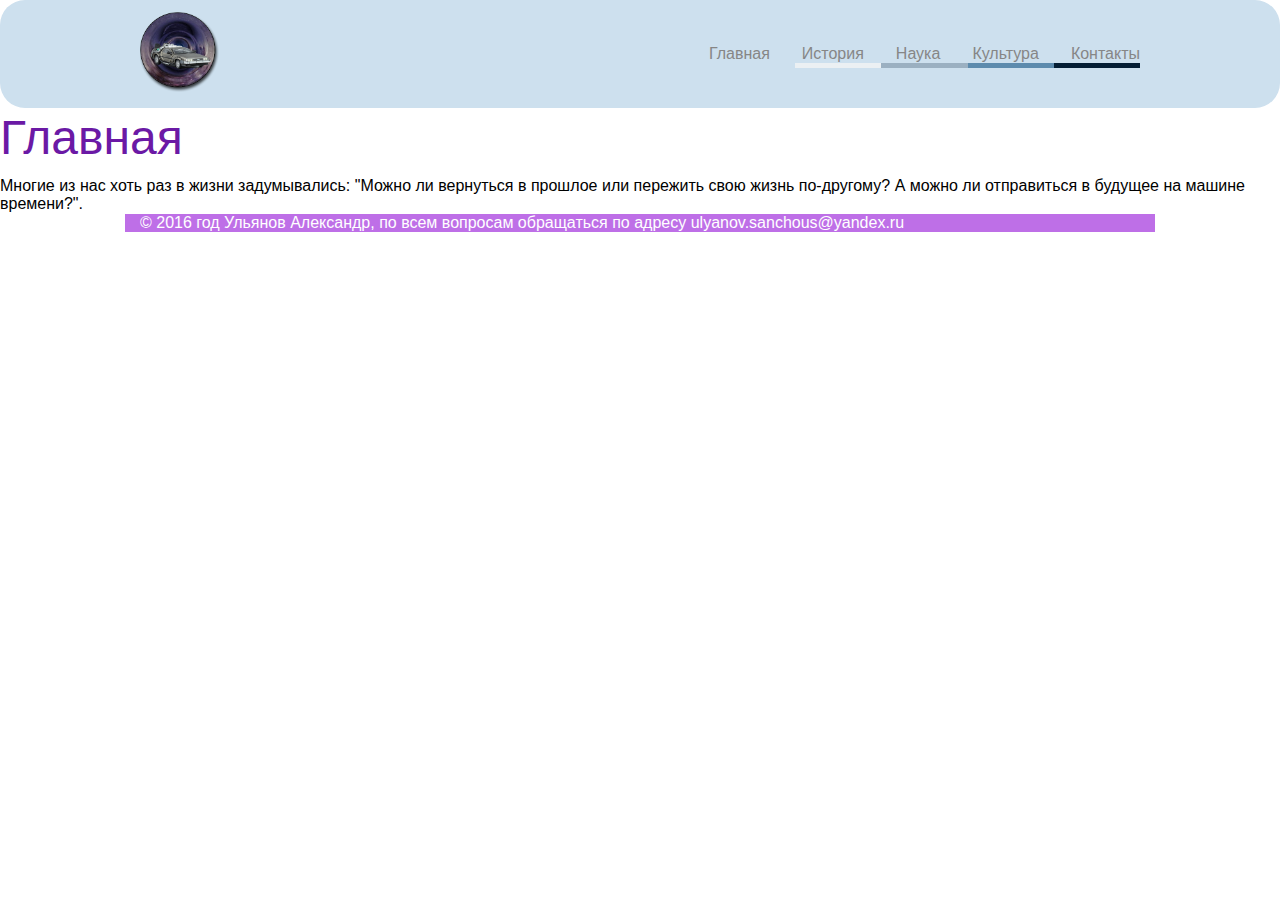
<file: main.html>
<!DOCTYPE html>
<html lang="ru">

<head>
  <meta charset="UTF-8">
  <meta http-equiv="X-UA-Compatible" content="IE=edge">
  <meta name="viewport" content="width=device-width, initial-scale=1.0">

  <link rel="stylesheet" type="text/css" href="./css/normalize.css">
  <link rel="stylesheet" type="text/css" href="./css/style.css">
  <title>Путешествия во времени</title>
</head>

<body>
  <header class="header">
    <div class="header__container container">
      <a href="#" class="header__logo">
        <img src="./img/logo.png" alt="logo">
      </a>
      <!-- <img src="./img/text1.gif"> -->
      <nav class="header__nav nav">
        <ul class="list-reset nav__list">
          <li class="nav__item">
            <a class="nav__link" href="./index.html">Главная</a>
          </li>
          <li class="nav__item">
            <a class="nav__link" href="./history.html">История</a>
          </li>
          <li class="nav__item">
            <a class="nav__link" href="./science.html">Наука</a>
          </li>
          <li class="nav__item">
            <a class="nav__link" href="./culture.html">Культура</a>
          </li>
          <li class="nav__item">
            <a class="nav__link" href="./contacts.html">Контакты</a>
          </li>
        </ul>
      </nav>
    </div>
  </header>
  <main class="main">
    <div class="content">
      <h1 class="section-title">Главная</h1>
      Многие из нас хоть раз в жизни задумывались: "Можно ли вернуться в прошлое или пережить свою жизнь по-другому? А
      можно ли отправиться в будущее на машине времени?".
    </div>
  </main>
  <footer class="footer">
    <div class="footer__container container">
      &copy;&nbsp;2016 год&nbsp;Ульянов&nbsp;Александр,&nbsp;по всем вопросам обращаться по
      адресу&nbsp;<a href="mailto:ulyanov.sanchous@yandex.ru">ulyanov.sanchous@yandex.ru</a>
    </div>
  </footer>
</body>

</html>
</file>
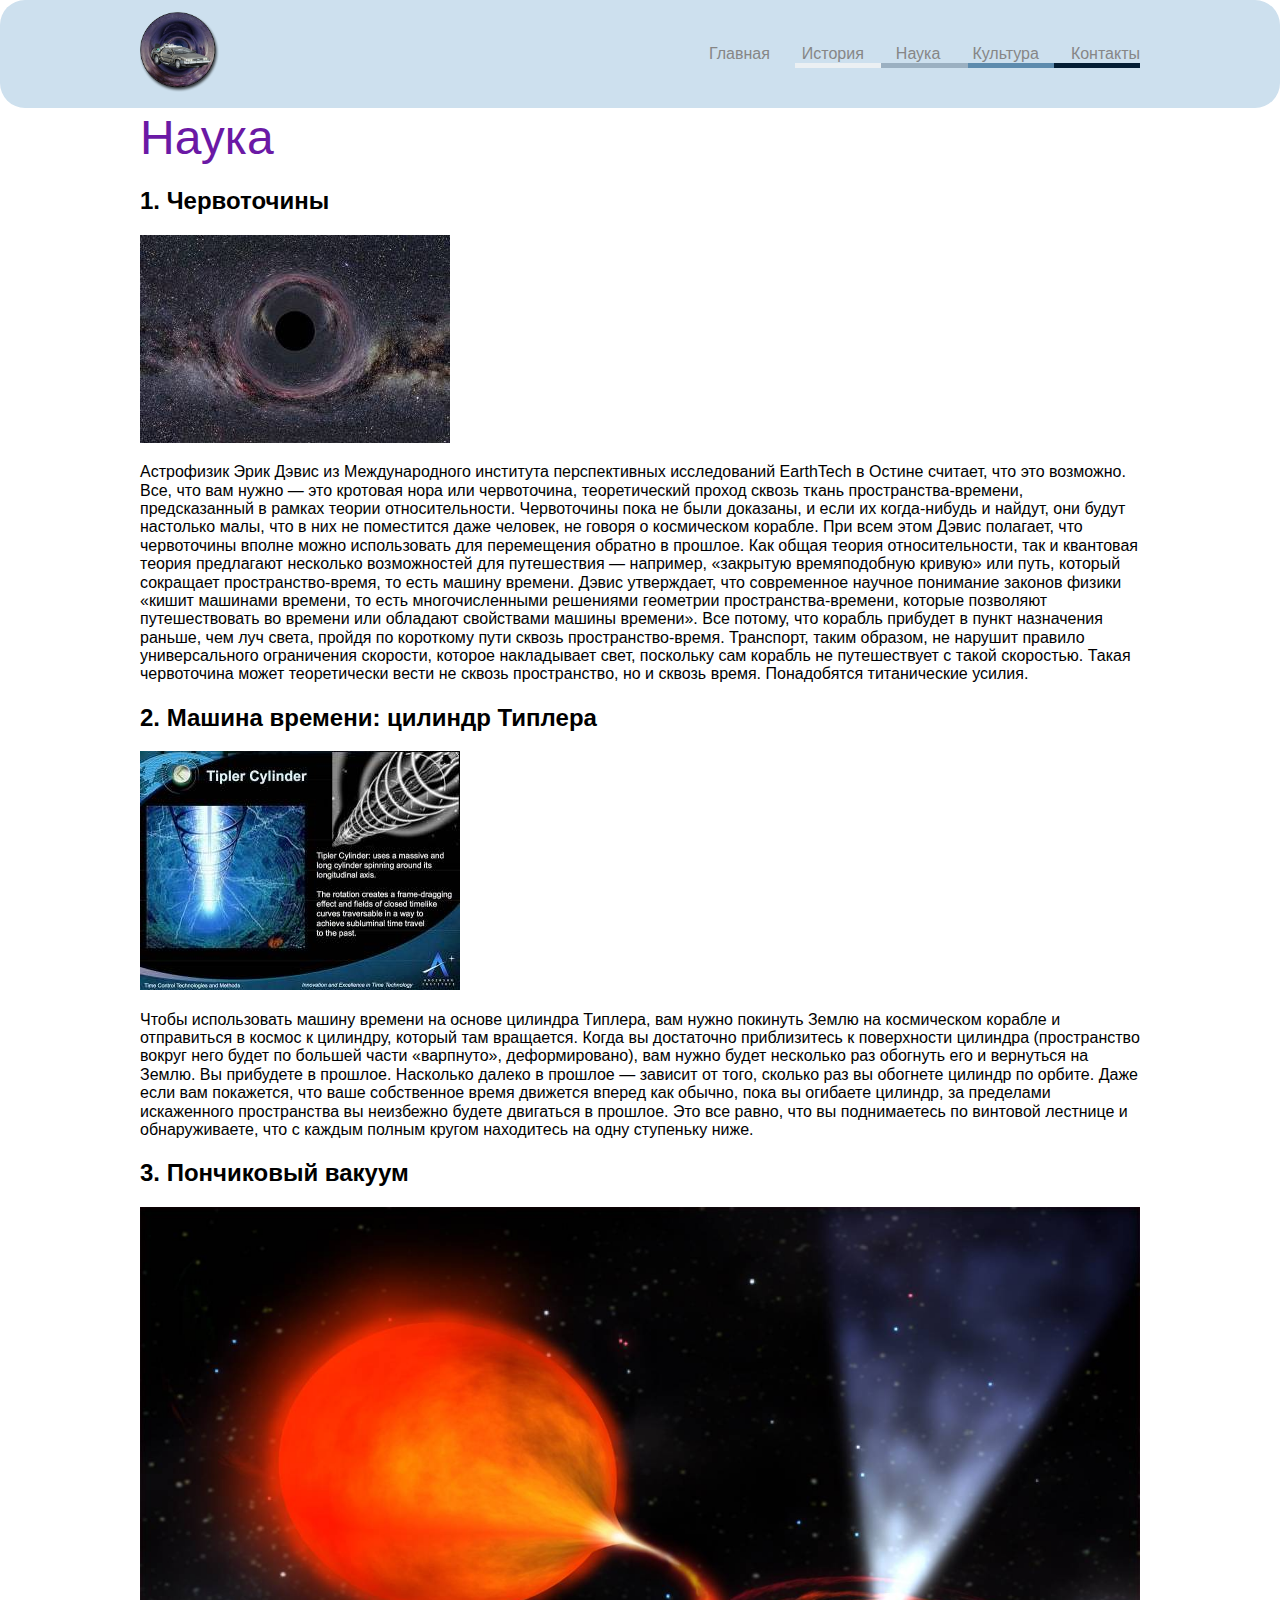
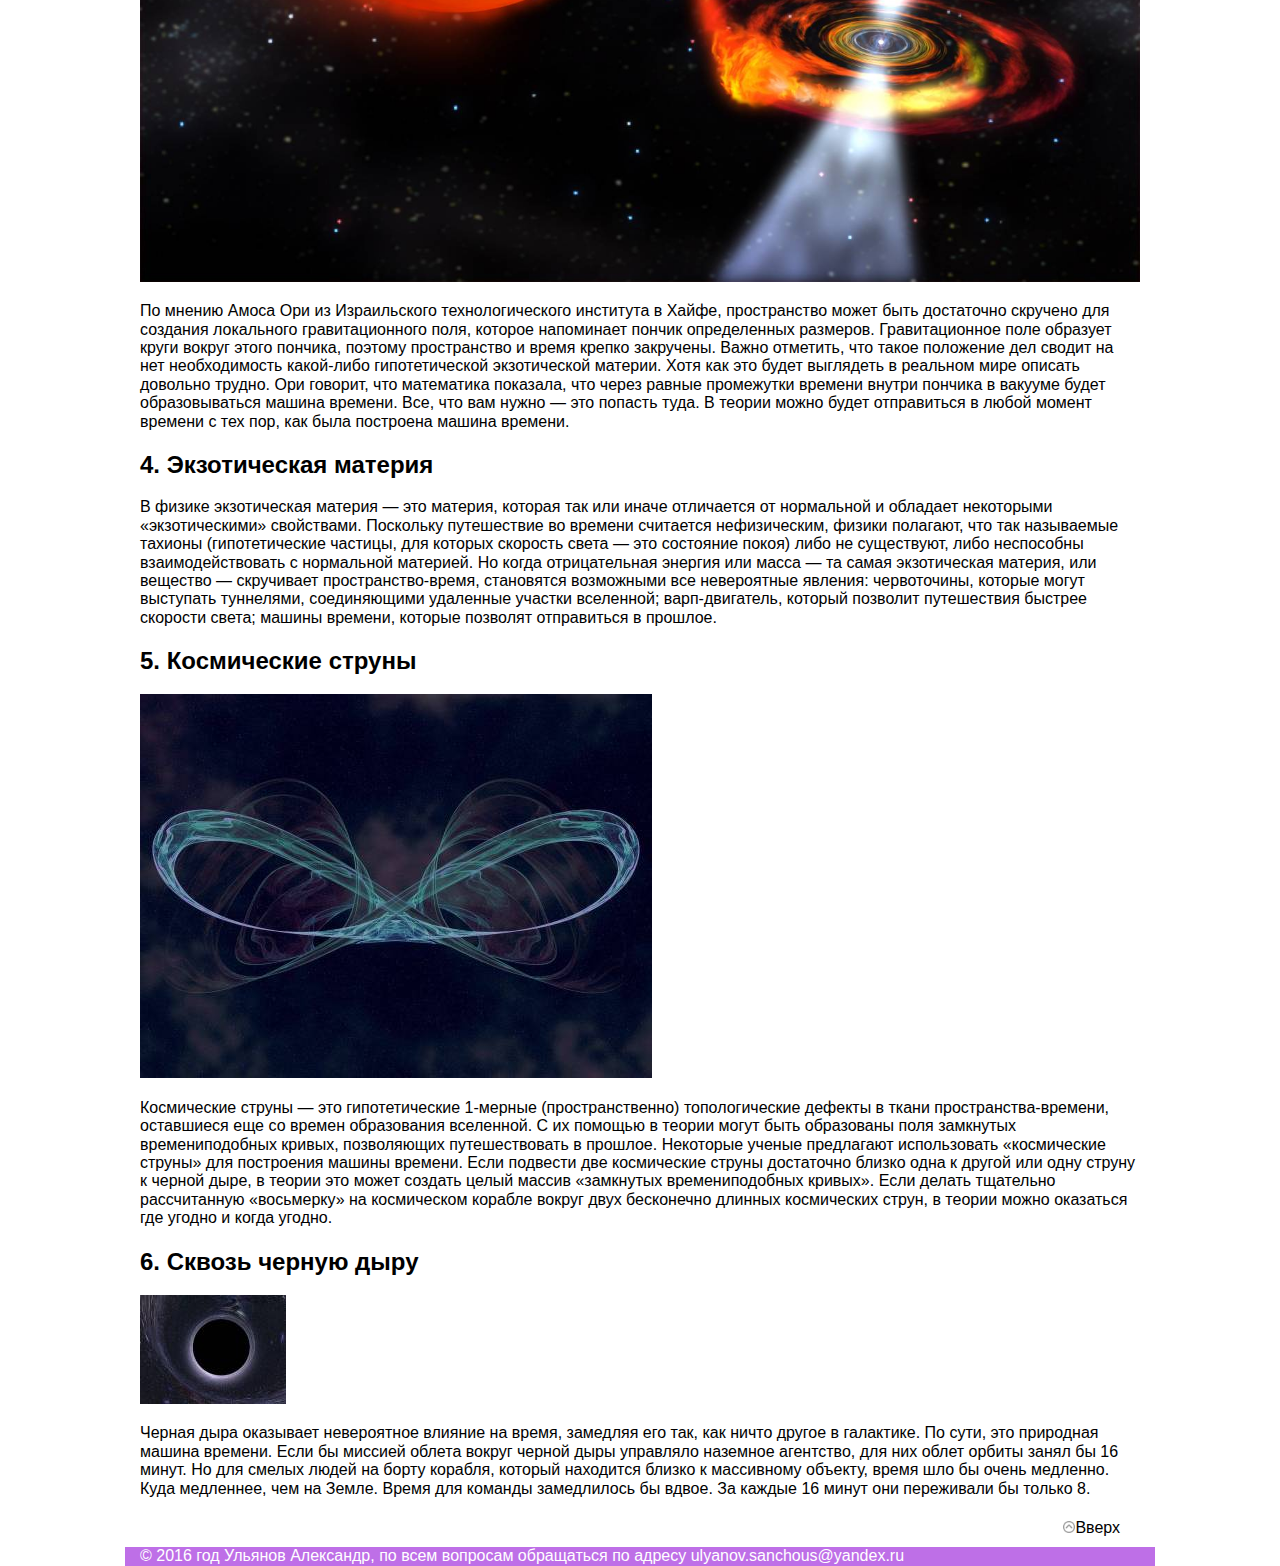
<file: science.html>
<!DOCTYPE html>
<html lang="ru">

<head>
  <meta charset="UTF-8">
  <meta http-equiv="X-UA-Compatible" content="IE=edge">
  <meta name="viewport" content="width=device-width, initial-scale=1.0">

  <link rel="stylesheet" type="text/css" href="./css/normalize.css">
  <link rel="stylesheet" type="text/css" href="./css/style.css">
  <title>Путешествия во времени</title>
</head>

<body>
  <header class="header">
    <div class="header__container container">
      <a href="#" class="header__logo">
        <img src="./img/logo.png" alt="logo">
      </a>
      <!-- <img src="./img/text1.gif"> -->
      <nav class="header__nav nav">
        <ul class="list-reset nav__list">
          <li class="nav__item">
            <a class="nav__link" href="./index.html">Главная</a>
          </li>
          <li class="nav__item">
            <a class="nav__link" href="./history.html">История</a>
          </li>
          <li class="nav__item">
            <a class="nav__link" href="./science.html">Наука</a>
          </li>
          <li class="nav__item">
            <a class="nav__link" href="./culture.html">Культура</a>
          </li>
          <li class="nav__item">
            <a class="nav__link" href="./contacts.html">Контакты</a>
          </li>
        </ul>
      </nav>
    </div>
  </header>
  <main class="main">
    <div class="content">
      <div class="container">
        <h1 class="section-title">Наука</h1>
        <h2>1. Червоточины</h2>
        <img src="./img/wormhole.jpg" alt="Кротовая нора">
        <p>
          Астрофизик Эрик Дэвис из Международного института перспективных исследований EarthTech в Остине считает, что
          это
          возможно.
          Все, что вам нужно — это кротовая нора или червоточина, теоретический проход сквозь ткань
          пространства-времени,
          предсказанный в рамках теории относительности.
          Червоточины пока не были доказаны, и если их когда-нибудь и найдут, они будут настолько малы, что в них не
          поместится даже человек, не говоря о космическом корабле.
          При всем этом Дэвис полагает, что червоточины вполне можно использовать для перемещения обратно в прошлое.
          Как общая теория относительности, так и квантовая теория предлагают несколько возможностей для путешествия —
          например, «закрытую времяподобную кривую» или путь, который сокращает пространство-время, то есть машину
          времени.
          Дэвис утверждает, что современное научное понимание законов физики «кишит машинами времени, то есть
          многочисленными решениями геометрии пространства-времени, которые позволяют путешествовать во времени или
          обладают
          свойствами машины времени».
          Все потому, что корабль прибудет в пункт назначения раньше, чем луч света, пройдя по короткому пути сквозь
          пространство-время. Транспорт, таким образом, не нарушит правило универсального ограничения скорости, которое
          накладывает свет, поскольку сам корабль не путешествует с такой скоростью.
          Такая червоточина может теоретически вести не сквозь пространство, но и сквозь время.
          Понадобятся титанические усилия.
        </p>

        <h2>2. Машина времени: цилиндр Типлера</h2>
        <img src="./img/tipler.jpg" alt="Цилиндр Типлера">
        <p>
          Чтобы использовать машину времени на основе цилиндра Типлера, вам нужно покинуть Землю на космическом корабле
          и
          отправиться в космос к цилиндру, который там вращается.
          Когда вы достаточно приблизитесь к поверхности цилиндра (пространство вокруг него будет по большей части
          «варпнуто», деформировано), вам нужно будет несколько раз обогнуть его и вернуться на Землю.
          Вы прибудете в прошлое. Насколько далеко в прошлое — зависит от того, сколько раз вы обогнете цилиндр по
          орбите.
          Даже если вам покажется, что ваше собственное время движется вперед как обычно, пока вы огибаете цилиндр, за
          пределами искаженного пространства вы неизбежно будете двигаться в прошлое.
          Это все равно, что вы поднимаетесь по винтовой лестнице и обнаруживаете, что с каждым полным кругом находитесь
          на одну ступеньку ниже.
        </p>

        <h2>3. Пончиковый вакуум</h2>
        <img src="./img/ponchik.jpg" alt="Пончиковый вакуум">
        <p>
          По мнению Амоса Ори из Израильского технологического института в Хайфе, пространство может быть достаточно
          скручено
          для создания локального гравитационного поля, которое напоминает пончик определенных размеров.
          Гравитационное поле образует круги вокруг этого пончика, поэтому пространство и время крепко закручены. Важно
          отметить, что такое положение дел сводит на нет необходимость какой-либо гипотетической экзотической материи.
          Хотя как это будет выглядеть в реальном мире описать довольно трудно. Ори говорит, что математика показала,
          что
          через равные промежутки времени внутри пончика в вакууме будет образовываться машина времени.
          Все, что вам нужно — это попасть туда. В теории можно будет отправиться в любой момент времени с тех пор, как
          была
          построена машина времени.
        </p>

        <h2>4. Экзотическая материя</h2>
        <p>В физике экзотическая материя — это материя, которая так или иначе отличается от нормальной и
          обладает некоторыми «экзотическими» свойствами.
          Поскольку путешествие во времени считается нефизическим, физики полагают, что так называемые тахионы
          (гипотетические частицы, для которых скорость света — это состояние покоя) либо не существуют, либо неспособны
          взаимодействовать с нормальной материей.
          Но когда отрицательная энергия или масса — та самая экзотическая материя, или вещество — скручивает
          пространство-время, становятся возможными все невероятные явления: червоточины, которые могут выступать
          туннелями,
          соединяющими удаленные участки вселенной; варп-двигатель, который позволит путешествия быстрее скорости света;
          машины времени, которые позволят отправиться в прошлое.
        </p>


        <h2>5. Космические струны</h2>
        <img src="./img/strings.jpg" alt="Космические струны">
        <p>
          Космические струны — это гипотетические
          1-мерные (пространственно) топологические дефекты в
          ткани пространства-времени, оставшиеся еще со времен образования вселенной.
          С их помощью в теории могут быть образованы поля замкнутых времениподобных кривых, позволяющих путешествовать
          в
          прошлое.
          Некоторые ученые предлагают использовать «космические струны» для построения машины времени.
          Если подвести две космические струны достаточно близко одна к другой или одну струну к черной дыре, в теории
          это
          может создать целый массив «замкнутых времениподобных кривых».
          Если делать тщательно рассчитанную «восьмерку» на космическом корабле вокруг двух бесконечно длинных
          космических
          струн, в теории можно оказаться где угодно и когда угодно.
        </p>

        <h2>6. Сквозь черную дыру</h2>
        <img src="./img/black hole.jpg" alt="Черная дыра">
        <p>
          Черная дыра оказывает невероятное влияние на время, замедляя его так, как ничто другое в галактике.
          По сути, это природная машина времени. Если бы миссией облета вокруг черной дыры управляло наземное агентство,
          для
          них облет орбиты занял бы 16 минут.
          Но для смелых людей на борту корабля, который находится близко к массивному объекту, время шло бы очень
          медленно.
          Куда медленнее, чем на Земле.
          Время для команды замедлилось бы вдвое. За каждые 16 минут они переживали бы только 8.
        </p>

        <div class="up">
          <a href="javascript:void(0)" onclick="scroll(0,0)"><img src="./img/up.png" width="12px">Вверх</a>
        </div>
      </div>
    </div>
  </main>
  <footer class="footer">
    <div class="footer__container container">
      &copy;&nbsp;2016 год&nbsp;Ульянов&nbsp;Александр,&nbsp;по всем вопросам обращаться по
      адресу&nbsp;<a href="mailto:ulyanov.sanchous@yandex.ru">ulyanov.sanchous@yandex.ru</a>
    </div>
  </footer>
</body>

</html>
</file>
<file: css/style.css>
html {
  box-sizing: border-box;
}

*,
*::before,
*::after {
  box-sizing: inherit;
}

a {
  text-decoration: none;

  color: inherit;

}

img {
  max-width: 100%;
}

body {
  min-width: 320px;

  color: black;

  background: white;

  font-family: sans-serif;

  font-weight: 400;

}

.section-title {
  margin: 0;

  margin-bottom: 0.2em;

  color: #6b19a5;

  font-size: 48px;

  font-weight: 400;

  font-style: normal;

  line-height: 59px;

}

.section-descr {
  margin: 0;

  color: var(--default-black-color);

  font-size: 16px;

  font-weight: 400;

  font-style: normal;

  line-height: 32px;

}

/* glob */
.list-reset {
  margin: 0;

  padding: 0;

  list-style: none;

}

.btn-reset {
  padding: 0;

  cursor: pointer;

  border: none;

  background-color: transparent;

}

.container {
  width: 100%;

  max-width: 1030px;

  margin: 0 auto;

  padding: 0 15px;

}

/* HEADER */

.header {
  border-radius: 25px;

  background-color: #CDE0EE;

}

.header__container {
  display: flex;

  align-items: center;

  padding-top: 12px;

  padding-bottom: 12px;

}

.header__logo {
  display: block;

  margin-right: auto;

}

.header__logo img {
  width: 80px;

  height: 80px;

}

.header__nav {
  position: relative;
}


.header__nav:after {
  position: absolute;

  left: 0;

  display: block;

  width: 100%;

  height: 5px;

  content: "";

  background: linear-gradient(90deg,
      #CDE0EE, #CDE0EE 20%,
      #EBF0F3 20%, #EBF0F3 40%,
      #9BB0C1 40%, #9BB0C1 60%,
      #5D8BAD 60%, #5D8BAD 80%,
      #041E34 80%, #041E34 100%);

}

.nav__list {
  display: flex;

  flex-wrap: wrap;

  gap: 32px;

}

/* .nav__item {
  float: left;
} */

.nav__link {
  /* display: block; */
  /* padding: 0.2em; */
  transition: 0.25s ease-in-out;

  /* text-align: center; */
  /* text-decoration: none; */

  color: #868686;

  /* font-family: 'Palatino Linotype', cursive; */

  /* font-size: 2em; */

  /* font-weight: bold; */

}

.nav__link:hover {
  color: #811ab6;
}

.footer__container {
  /* width: 980px; */
  /* padding: 0 10px 2px; */
  color: white;

  /* border-top: 1px solid #638F7B; */
  background: #be6fe7;

  /* font: 0.9em Tahoma, sans-serif; */

}

.up {
  clear: left;

  padding: 5px 20px 10px 10px;

  text-align: right;

}
</file>
